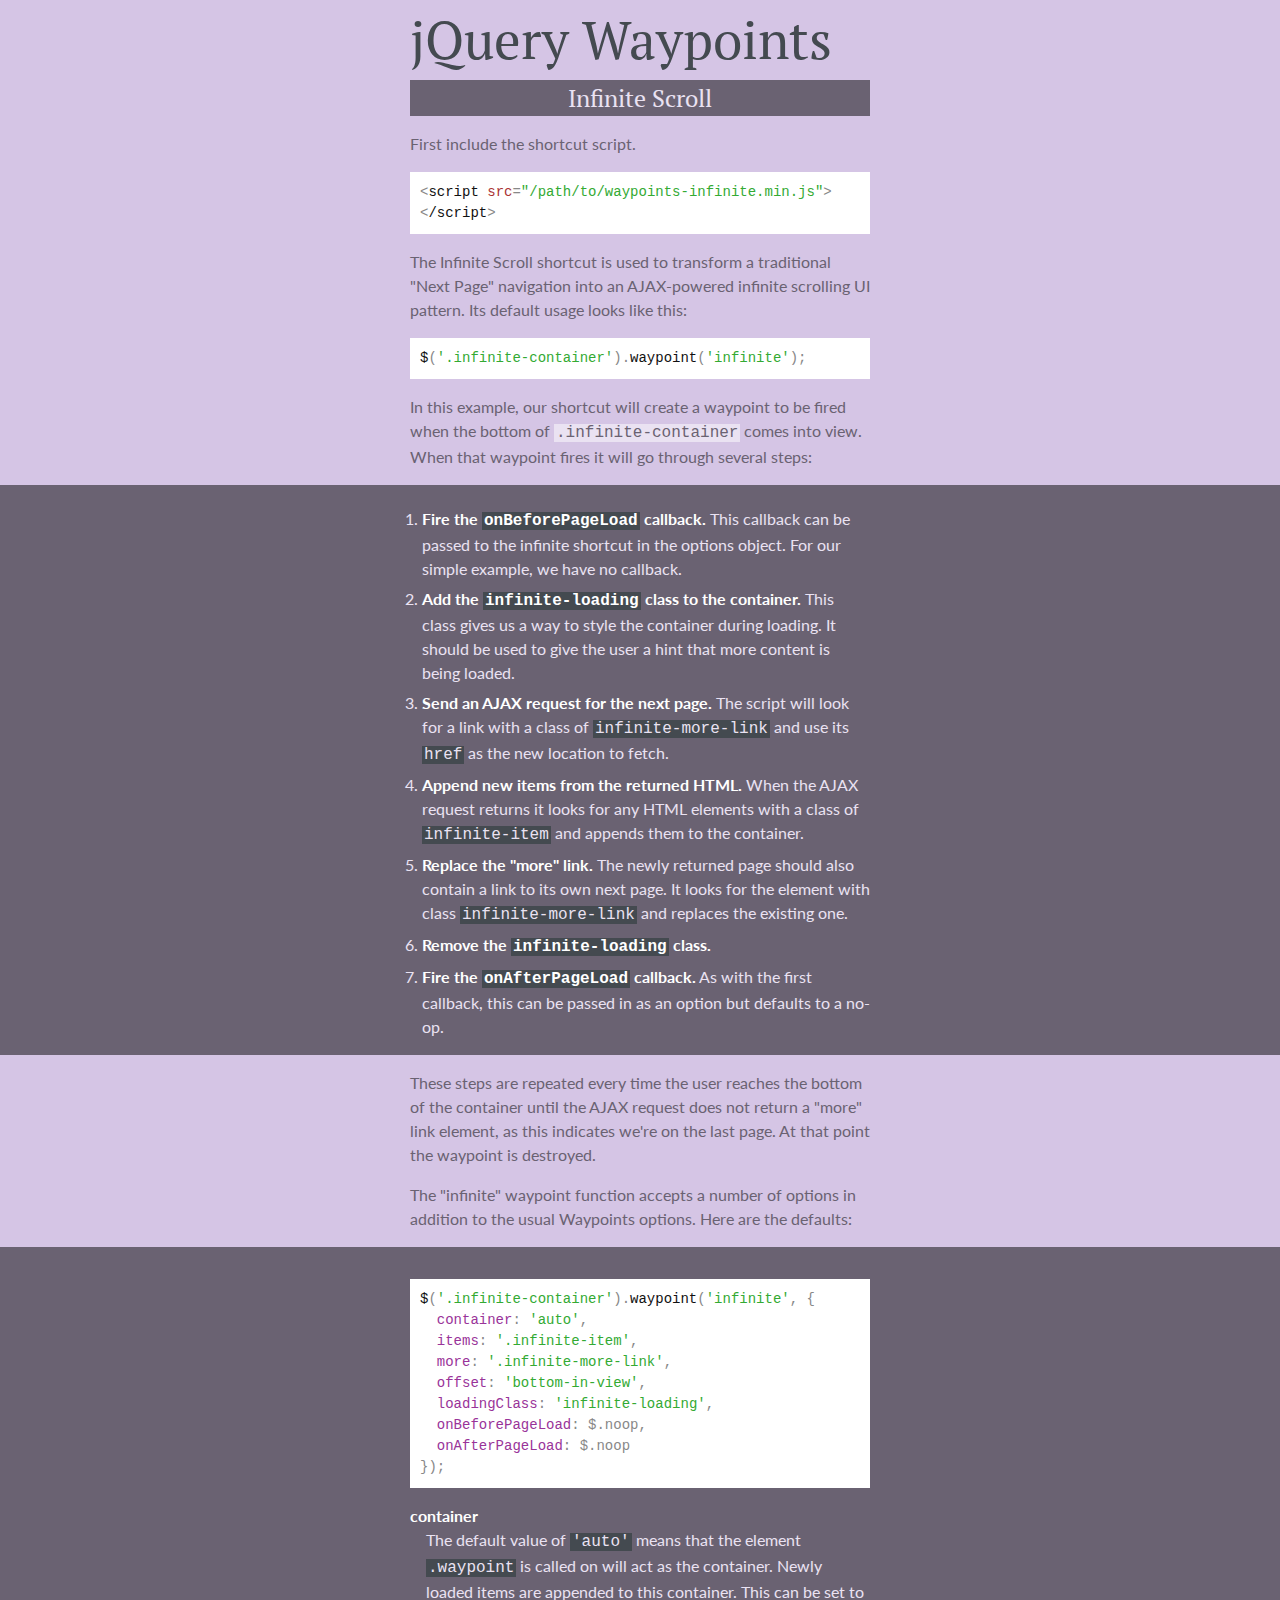
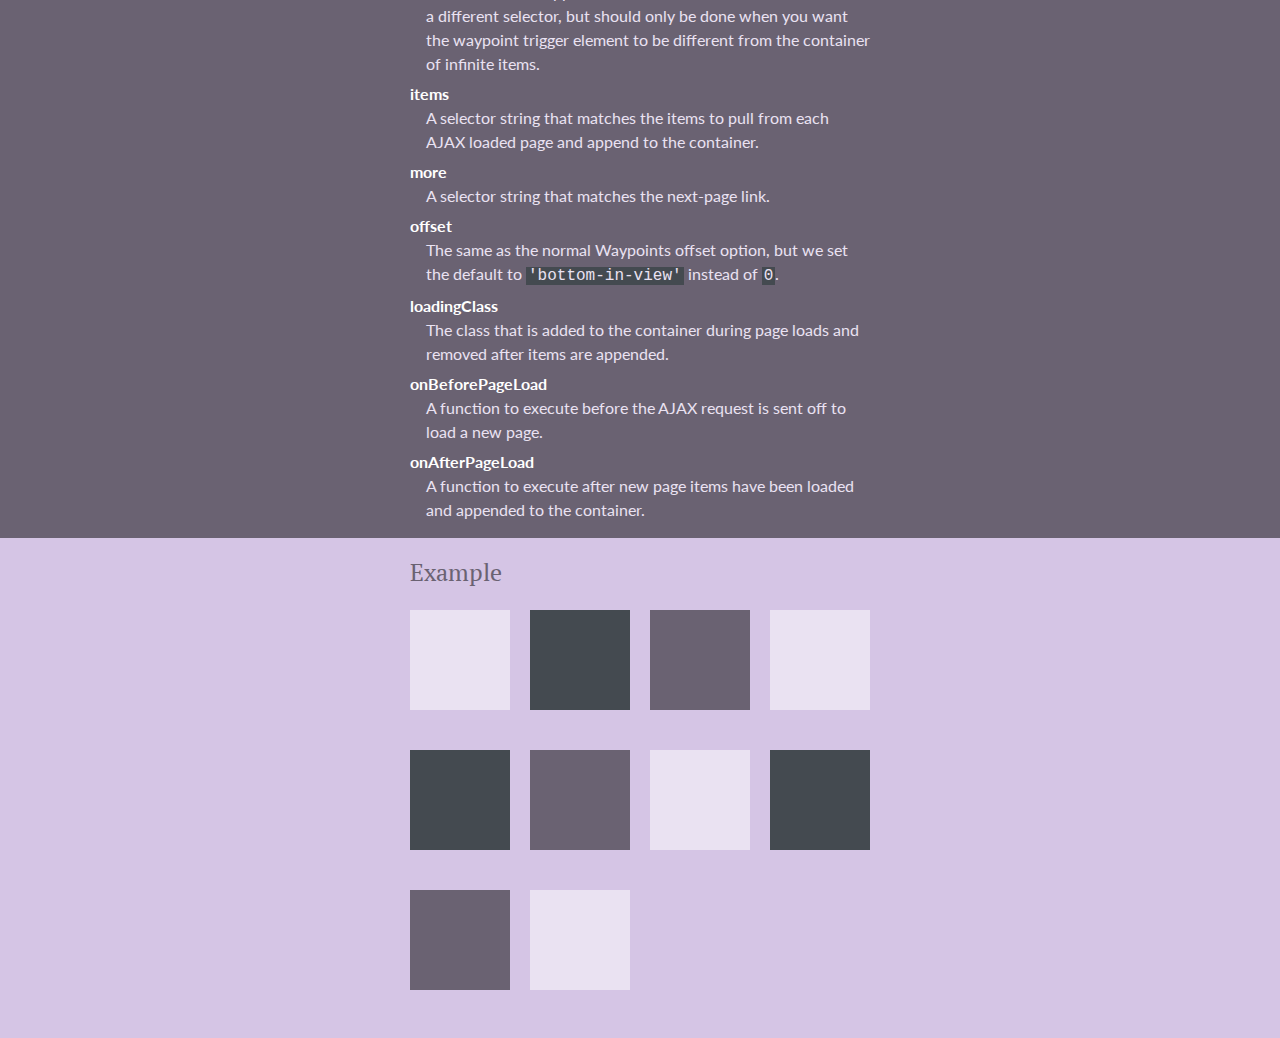
<file: vendor/jquery-waypoints/shortcuts/infinite-scroll/index.html>
<!DOCTYPE html>

<html lang="en-US">
<head>
  <meta http-equiv="content-type" content="text/html; charset=UTF-8">
  <title>jQuery Waypoints Infinite Shortcut</title>
  <meta name="description" content="A jQuery Waypoints shortcut extension for easier infinite scrolling">
  <meta name="viewport" content="width=480">

  <link href='http://fonts.googleapis.com/css?family=Ubuntu+Mono|Lato:400,700|PT+Serif:700' rel='stylesheet' type='text/css'>
  <style type="text/css">
    * {
      margin:0;
      padding:0;
    }

    body {
      font-size:16px;
      line-height:1.5;
      color:#6a6272;
      background:#d5c5e5;
      padding-bottom:16px;
      font-family:"Lato", sans-serif;
    }

    .inner {
      width:460px;
      padding:0 10px;
      margin:0 auto;
    }

    h1, h2, h3, h4 {
      font-family:"PT Serif", serif;
      font-weight:normal;
    }

    h1 {
      font-size:53px;
      color:#444a50;
    }

    h2 {
      text-align:center;
      background:#6a6272;
      color:#eae2f2;
      font-size:24px;
    }

    pre {
      white-space:pre-wrap;
      font-size:14px;
      background:#fff;
      padding:10px;
    }

    code {
      font-family:"Ubuntu Mono", monospace;
    }

    p, pre, ul, .example, dl {
      margin-top:16px;
    }

    h3 {
      font-size:24px;
    }

    ol {
      margin-left:12px;
    }

    li {
      margin-top:6px;
    }

    .steps {
      background:#6a6272;
      color:#eae2f2;
      padding:16px 0;
      margin-top:16px;
    }

    .options {
      background:#6a6272;
      color:#eae2f2;
      padding:16px 0;
      margin-top:16px;
    }

    dt {
      font-weight:bold;
      color:#fff;
      margin-top:6px;
    }

    dd {
      margin-left:16px;
    }

    .fn {
      color:#111;
    }
    .kw {
      color:#a33;
    }
    .str {
      color:#3a3;
    }
    .cm {
      color:#33a;
    }
    .key {
      color:#939;
    }

    p code, li code, dl code {
      padding:0 2px;
      background:#eae2f2;
    }

    .steps li code, .options dl code {
      background:#444a50;
    }

    .options strong, .steps strong {
      color:#fff;
    }

    pre code {
      color:#888;
    }

    .infinite-container {
      width:480px;
      margin-left:-20px;
      overflow:hidden;
      position:relative;
    }

    .infinite-container.infinite-loading:after {
      content:"Loading...";
      height:30px;
      line-height:30px;
      position:absolute;
      left:0;
      right:0;
      bottom:0;
      text-align:center;
      background:#6a6272;
      color:#eae2f2;
    }

    .infinite-item {
      float:left;
      width:100px;
      height:100px;
      background:#444a50;
      margin:20px 0 20px 20px;
    }
    .infinite-item:nth-child(3n) {
      background:#6a6272;
    }
    .infinite-item:nth-child(3n+1) {
      background:#eae2f2;
    }

    .infinite-more-link {
      visibility:hidden;
    }
  </style>
</head>
<body>

<div class="header inner">
  <h1>jQuery Waypoints</h1>
  <h2 class="my-sticky-element">Infinite Scroll</h2>
</div>

<div class="inner">
  <p>First include the shortcut script.</p>

  <pre><code>&lt;<span class="fn">script</span> <span class="kw">src</span>=<span class="str">"/path/to/waypoints-infinite.min.js"</span>&gt;&lt;<span class="fn">/script</span>&gt;</code></pre>

  <p>The Infinite Scroll shortcut is used to transform a traditional "Next Page" navigation into an AJAX-powered infinite scrolling UI pattern. Its default usage looks like this:</p>

  <pre><code><span class="fn">$</span>(<span class="str">'.infinite-container'</span>).<span class="fn">waypoint</span>(<span class="str">'infinite'</span>);</code></pre>

  <p>In this example, our shortcut will create a waypoint to be fired when the bottom of <code>.infinite-container</code> comes into view. When that waypoint fires it will go through several steps:</p>
</div>

<div class="steps">
  <div class="inner">
    <ol>
      <li><strong>Fire the <code>onBeforePageLoad</code> callback.</strong> This callback can be passed to the infinite shortcut in the options object. For our simple example, we have no callback.</li>
      <li><strong>Add the <code>infinite-loading</code> class to the container.</strong> This class gives us a way to style the container during loading. It should be used to give the user a hint that more content is being loaded.</li>
      <li><strong>Send an AJAX request for the next page.</strong> The script will look for a link with a class of <code>infinite-more-link</code> and use its <code>href</code> as the new location to fetch.</li>
      <li><strong>Append new items from the returned HTML.</strong> When the AJAX request returns it looks for any HTML elements with a class of <code>infinite-item</code> and appends them to the container.</li>
      <li><strong>Replace the "more" link.</strong> The newly returned page should also contain a link to its own next page. It looks for the element with class <code>infinite-more-link</code> and replaces the existing one.</li>
      <li><strong>Remove the <code>infinite-loading</code> class.</strong></li>
      <li><strong>Fire the <code>onAfterPageLoad</code> callback.</strong> As with the first callback, this can be passed in as an option but defaults to a no-op.</li>
    </ol>
  </div>
</div>

<div class="inner">
  <p>These steps are repeated every time the user reaches the bottom of the container until the AJAX request does not return a "more" link element, as this indicates we're on the last page. At that point the waypoint is destroyed.</p>

  <p>The "infinite" waypoint function accepts a number of options in addition to the usual Waypoints options. Here are the defaults:</p>
</div>

<div class="options">
  <div class="inner">
    <pre><code><span class="fn">$</span>(<span class="str">'.infinite-container'</span>).<span class="fn">waypoint</span>(<span class="str">'infinite'</span>, {
  <span class="key">container</span>: <span class="str">'auto'</span>,
  <span class="key">items</span>: <span class="str">'.infinite-item'</span>,
  <span class="key">more</span>: <span class="str">'.infinite-more-link'</span>,
  <span class="key">offset</span>: <span class="str">'bottom-in-view'</span>,
  <span class="key">loadingClass</span>: <span class="str">'infinite-loading'</span>,
  <span class="key">onBeforePageLoad</span>: $.noop,
  <span class="key">onAfterPageLoad</span>: $.noop
});</code></pre>

    <dl>
      <dt>container</dt>
      <dd>The default value of <code>'auto'</code> means that the element <code>.waypoint</code> is called on will act as the container. Newly loaded items are appended to this container. This can be set to a different selector, but should only be done when you want the waypoint trigger element to be different from the container of infinite items.</dd>
      <dt>items</dt>
      <dd>A selector string that matches the items to pull from each AJAX loaded page and append to the container.</dd>
      <dt>more</dt>
      <dd>A selector string that matches the next-page link.</dd>
      <dt>offset</dt>
      <dd>The same as the normal Waypoints offset option, but we set the default to <code>'bottom-in-view'</code> instead of <code>0</code>.</dd>
      <dt>loadingClass</dt>
      <dd>The class that is added to the container during page loads and removed after items are appended.</dd>
      <dt>onBeforePageLoad</dt>
      <dd>A function to execute before the AJAX request is sent off to load a new page.</dd>
      <dt>onAfterPageLoad</dt>
      <dd>A function to execute after new page items have been loaded and appended to the container.</dd>
    </dl>
  </div>
</div>

<div class="inner example">
  <h3>Example</h3>
  <div class="infinite-container">
    <div class="infinite-item"></div>
    <div class="infinite-item"></div>
    <div class="infinite-item"></div>
    <div class="infinite-item"></div>
    <div class="infinite-item"></div>
    <div class="infinite-item"></div>
    <div class="infinite-item"></div>
    <div class="infinite-item"></div>
    <div class="infinite-item"></div>
    <div class="infinite-item"></div>
  </div>

  <a href="." class="infinite-more-link">More</a>
</div>

<script src="http://ajax.googleapis.com/ajax/libs/jquery/1.8/jquery.min.js"></script>
<script src="../../waypoints.js"></script>
<script src="waypoints-infinite.js"></script>

<script type="text/javascript">
$(document).ready(function() {
  $('.infinite-container').waypoint('infinite');
});
</script>

</body>
</html>
</file>
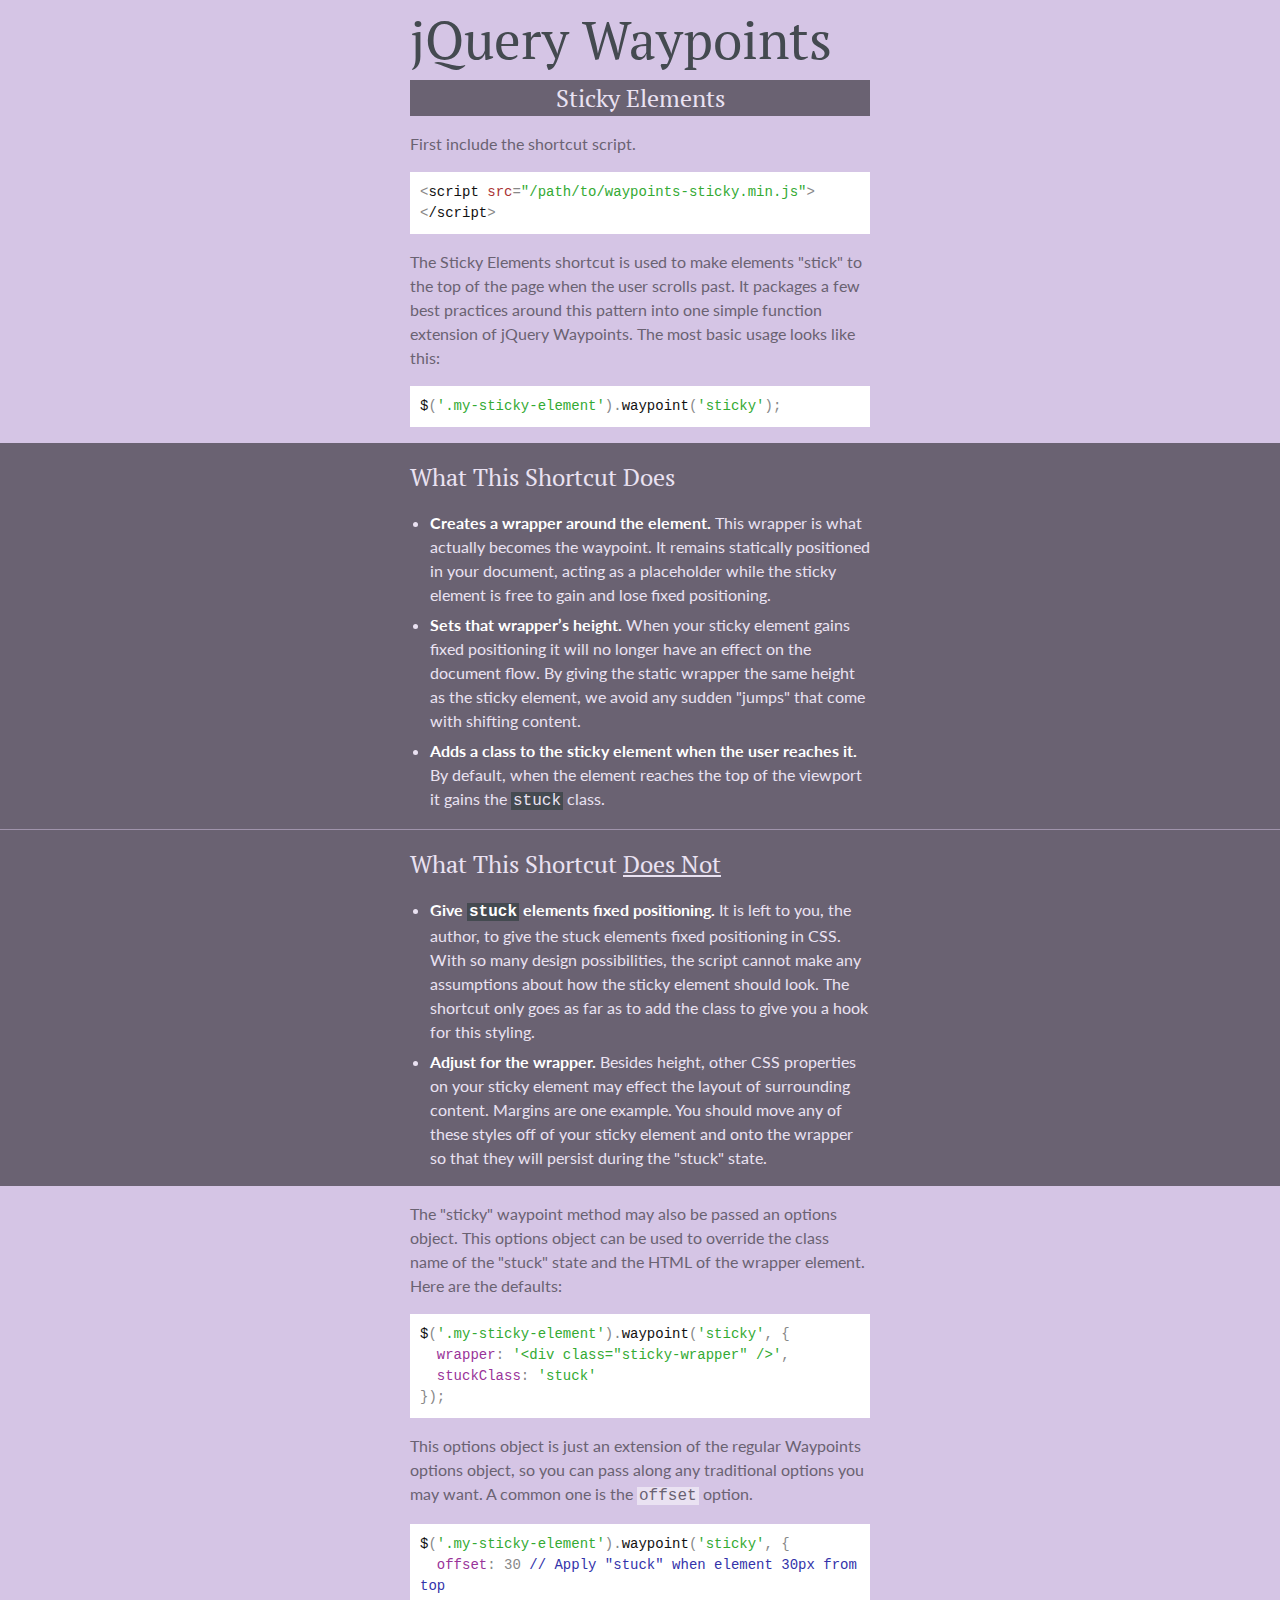
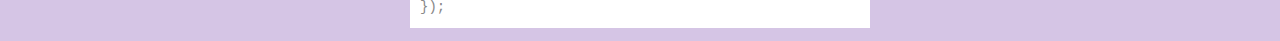
<file: vendor/jquery-waypoints/shortcuts/sticky-elements/index.html>
<!DOCTYPE html>

<html lang="en-US">
<head>
	<meta http-equiv="content-type" content="text/html; charset=UTF-8">
	<title>jQuery Waypoints Sticky Shortcut</title>
	<meta name="description" content="A jQuery Waypoints shortcut extension for easier sticky elements">
	<meta name="viewport" content="width=480">

	<link href='http://fonts.googleapis.com/css?family=Ubuntu+Mono|Lato:400,700|PT+Serif:700' rel='stylesheet' type='text/css'>
	<style type="text/css">
		* {
			margin:0;
			padding:0;
		}

		body {
			font-size:16px;
      line-height:1.5;
      color:#6a6272;
      background:#d5c5e5;
      padding-bottom:16px;
      font-family:"Lato", sans-serif;
		}

		.inner {
			width:460px;
			padding:0 10px;
			margin:0 auto;
		}

		h1, h2, h3, h4 {
      font-family:"PT Serif", serif;
      font-weight:normal;
    }

		h1 {
			font-size:53px;
      color:#444a50;
		}

		h2.my-sticky-element {
			text-align:center;
			background:#6a6272;
      color:#eae2f2;
			width:460px;
			margin:0 auto;
			font-size:24px;
		}

		.my-sticky-element.stuck {
			position:fixed;
			top:0;
			box-shadow:0 2px 4px rgba(0, 0, 0, .3);
		}

		pre {
      white-space:pre-wrap;
      font-size:14px;
      background:#fff;
      padding:10px;
    }

    code {
      font-family:"Ubuntu Mono", monospace;
    }

		p, pre, ul {
			margin-top:16px;
		}

		h3 {
			font-size:24px;
		}

		ul {
			margin-left:20px;
		}

		li {
			margin-top:6px;
		}

		strong {
			color:#fff;
		}

		.does {
			background:#6a6272;
      color:#eae2f2;
			padding:16px 0;
			margin-top:16px;
		}

		.does-not {
			background:#6a6272;
      color:#eae2f2;
			padding:16px 0;
			border-top:1px solid #9f93ab;
		}

		.does-not h3 em {
			font-style:normal;
			text-decoration:underline;
		}

		.fn {
      color:#111;
    }
    .kw {
      color:#a33;
    }
    .str {
      color:#3a3;
    }
    .cm {
      color:#33a;
    }
    .key {
      color:#939;
    }

    pre code {
    	color:#888;
    }

    p code, li code {
    	padding:0 2px;
    }
    p code {
    	background:#eae2f2;
    }
    li code {
    	background:#444a50;
    }
	</style>
</head>
<body>

<div class="header inner">
	<h1>jQuery Waypoints</h1>
	<h2 class="my-sticky-element">Sticky Elements</h2>
</div>

<div class="inner">
	<p>First include the shortcut script.</p>

	<pre><code>&lt;<span class="fn">script</span> <span class="kw">src</span>=<span class="str">"/path/to/waypoints-sticky.min.js"</span>&gt;&lt;<span class="fn">/script</span>&gt;</code></pre>

	<p>The Sticky Elements shortcut is used to make elements "stick" to the top of the page when the user scrolls past. It packages a few best practices around this pattern into one simple function extension of jQuery Waypoints. The most basic usage looks like this:</p>

	<pre><code><span class="fn">$</span>(<span class="str">'.my-sticky-element'</span>).<span class="fn">waypoint</span>(<span class="str">'sticky'</span>);</code></pre>
</div>

<div class="does">
	<div class="inner">
		<h3>What This Shortcut Does</h3>

		<ul>
			<li><strong>Creates a wrapper around the element.</strong> This wrapper is what actually becomes the waypoint. It remains statically positioned in your document, acting as a placeholder while the sticky element is free to gain and lose fixed positioning.</li>
			<li><strong>Sets that wrapper&rsquo;s height.</strong> When your sticky element gains fixed positioning it will no longer have an effect on the document flow. By giving the static wrapper the same height as the sticky element, we avoid any sudden "jumps" that come with shifting content.</li>
			<li><strong>Adds a class to the sticky element when the user reaches it.</strong> By default, when the element reaches the top of the viewport it gains the <code>stuck</code> class.</li>
		</ul>
	</div>
</div>

<div class="does-not">
	<div class="inner">
		<h3>What This Shortcut <em>Does Not</em></h3>

		<ul>
			<li><strong>Give <code>stuck</code> elements fixed positioning.</strong> It is left to you, the author, to give the stuck elements fixed positioning in CSS. With so many design possibilities, the script cannot make any assumptions about how the sticky element should look. The shortcut only goes as far as to add the class to give you a hook for this styling.</li>
			<li><strong>Adjust for the wrapper.</strong> Besides height, other CSS properties on your sticky element may effect the layout of surrounding content. Margins are one example. You should move any of these styles off of your sticky element and onto the wrapper so that they will persist during the "stuck" state.</li>
		</ul>
	</div>
</div>

<div class="inner">
	<p>The "sticky" waypoint method may also be passed an options object. This options object can be used to override the class name of the "stuck" state and the HTML of the wrapper element. Here are the defaults:</p>

	<pre><code><span class="fn">$</span>(<span class="str">'.my-sticky-element'</span>).<span class="fn">waypoint</span>(<span class="str">'sticky'</span>, {
  <span class="key">wrapper</span>: <span class="str">'&lt;div class="sticky-wrapper" /&gt;'</span>,
  <span class="key">stuckClass</span>: <span class="str">'stuck'</span>
});</code></pre>

	<p>This options object is just an extension of the regular Waypoints options object, so you can pass along any traditional options you may want. A common one is the <code>offset</code> option.</p>

	<pre><code><span class="fn">$</span>(<span class="str">'.my-sticky-element'</span>).<span class="fn">waypoint</span>(<span class="str">'sticky'</span>, {
  <span class="key">offset</span>: 30 <span class="cm">// Apply "stuck" when element 30px from top</span>
});</code></pre>
</div>

<script src="http://ajax.googleapis.com/ajax/libs/jquery/1.8/jquery.min.js"></script>
<script src="../../waypoints.js"></script>
<script src="waypoints-sticky.js"></script>

<script type="text/javascript">
$(document).ready(function() {
	$('.my-sticky-element').waypoint('sticky');
});
</script>

</body>
</html>
</file>
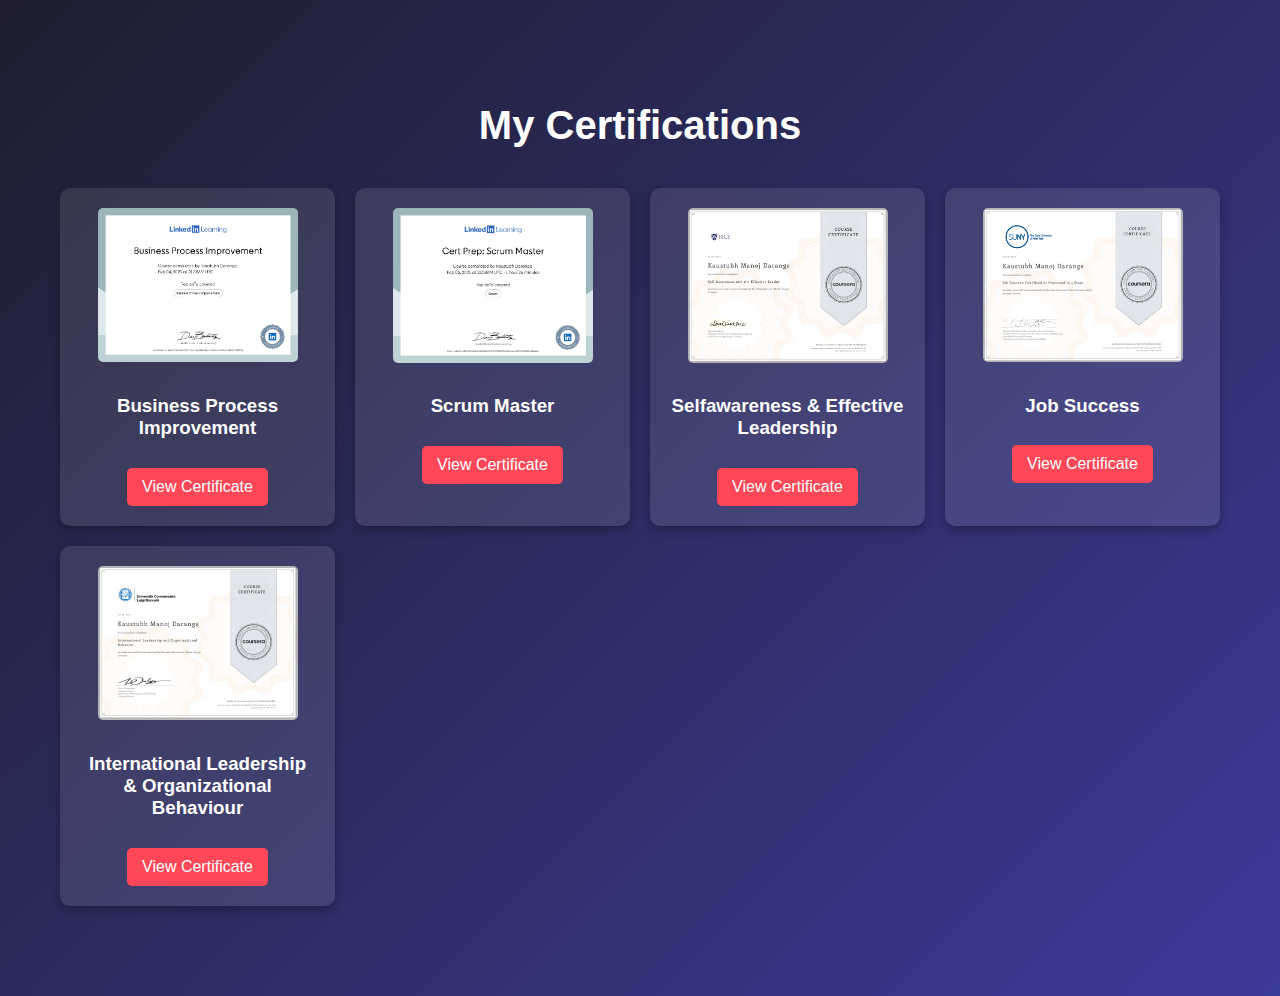
<file: certifications.html>
<!DOCTYPE html>
<html lang="en">
<head>
    <meta charset="UTF-8">
    <meta name="viewport" content="width=device-width, initial-scale=1.0">
    <title>My Certifications</title>
    <link rel="stylesheet" href="https://cdnjs.cloudflare.com/ajax/libs/font-awesome/6.4.2/css/all.min.css">
    <style>
        body {
            font-family: 'Arial', sans-serif;
            background: linear-gradient(135deg, #1e1e2f, #3b3b98);
            color: #fff;
            margin: 0;
            padding: 0;
            text-align: center;
        }
        .container {
            max-width: 1200px; /* Increased width for better alignment */
            margin: 50px auto;
            padding: 20px;
        }
        h2 {
            font-size: 2.5rem;
            margin-bottom: 20px;
            animation: fadeInDown 1s ease-in-out;
        }
        .certifications-grid {
            display: grid;
            grid-template-columns: repeat(4, 1fr); /* 4 certifications in a row */
            gap: 20px;
            padding: 20px;
        }
        .certification-item {
            background: rgba(255, 255, 255, 0.1);
            padding: 20px;
            border-radius: 10px;
            box-shadow: 0 4px 10px rgba(0, 0, 0, 0.3);
            transition: transform 0.3s ease-in-out, box-shadow 0.3s;
            animation: fadeInUp 1s ease-in-out;
            text-align: center;
        }
        .certification-item:hover {
            transform: translateY(-10px);
            box-shadow: 0 6px 15px rgba(0, 0, 0, 0.4);
        }
        .certification-image {
            width: 100%;
            max-width: 200px;
            height: auto;
            border-radius: 5px;
            margin-bottom: 10px;
        }
        a {
            display: inline-block;
            margin-top: 10px;
            padding: 10px 15px;
            background: #ff4757;
            color: #fff;
            text-decoration: none;
            border-radius: 5px;
            transition: background 0.3s;
        }
        a:hover {
            background: #e84118;
        }
        @keyframes fadeInDown {
            from { opacity: 0; transform: translateY(-30px); }
            to { opacity: 1; transform: translateY(0); }
        }
        @keyframes fadeInUp {
            from { opacity: 0; transform: translateY(30px); }
            to { opacity: 1; transform: translateY(0); }
        }
        @media (max-width: 1024px) {
            .certifications-grid {
                grid-template-columns: repeat(2, 1fr); /* 2 columns on smaller screens */
            }
        }
        @media (max-width: 600px) {
            .certifications-grid {
                grid-template-columns: repeat(1, 1fr); /* 1 column on mobile */
            }
        }
    </style>
</head>
<body>
    <div class="container">
        <h2>My Certifications</h2>
        <div class="certifications-grid">
            <div class="certification-item">
                <img src="assets/images/Certification/Business Process Improvement.png" alt="Certification 1" class="certification-image">
                <h3>Business Process Improvement</h3>

                <a href="assets/images/Business_Process_Improvement.pdf" target="_blank">View Certificate</a>
            </div>

            
            <div class="certification-item">
                <img src="assets/images/Certification/Scrum Master.png" alt="Certification 2" class="certification-image">
                <h3>Scrum Master</h3>

                <a href="assets/images/Scrum_Master.pdf" target="_blank">View Certificate</a> 
            </div>
            <div class="certification-item">
                <img src="assets/images/Certification/Selfawareness & Effective Leadership.png" alt="Certification 3" class="certification-image">
                <h3>Selfawareness & Effective Leadership</h3>

                <a href="assets/images/Selfawareness_&_Effective_Leadership.pdf" target="_blank">View Certificate</a>
            </div>
            <div class="certification-item">
                <img src="assets/images/Certification/Job Success.png" alt="Certification 4" class="certification-image">
                <h3>Job Success</h3>

                <a href="assets/images/Job_Success.pdf" target="_blank">View Certificate</a>
            </div>

            <div class="certification-item">
                <img src="assets/images/Certification/International Leadership.png" alt="Certification 4" class="certification-image">
                <h3>International Leadership & Organizational Behaviour</h3>

                <a href="assets/images/International_Leadership.pdf" target="_blank">View Certificate</a>
            </div>
        </div>
    </div>
</body>
</html>
</file>
